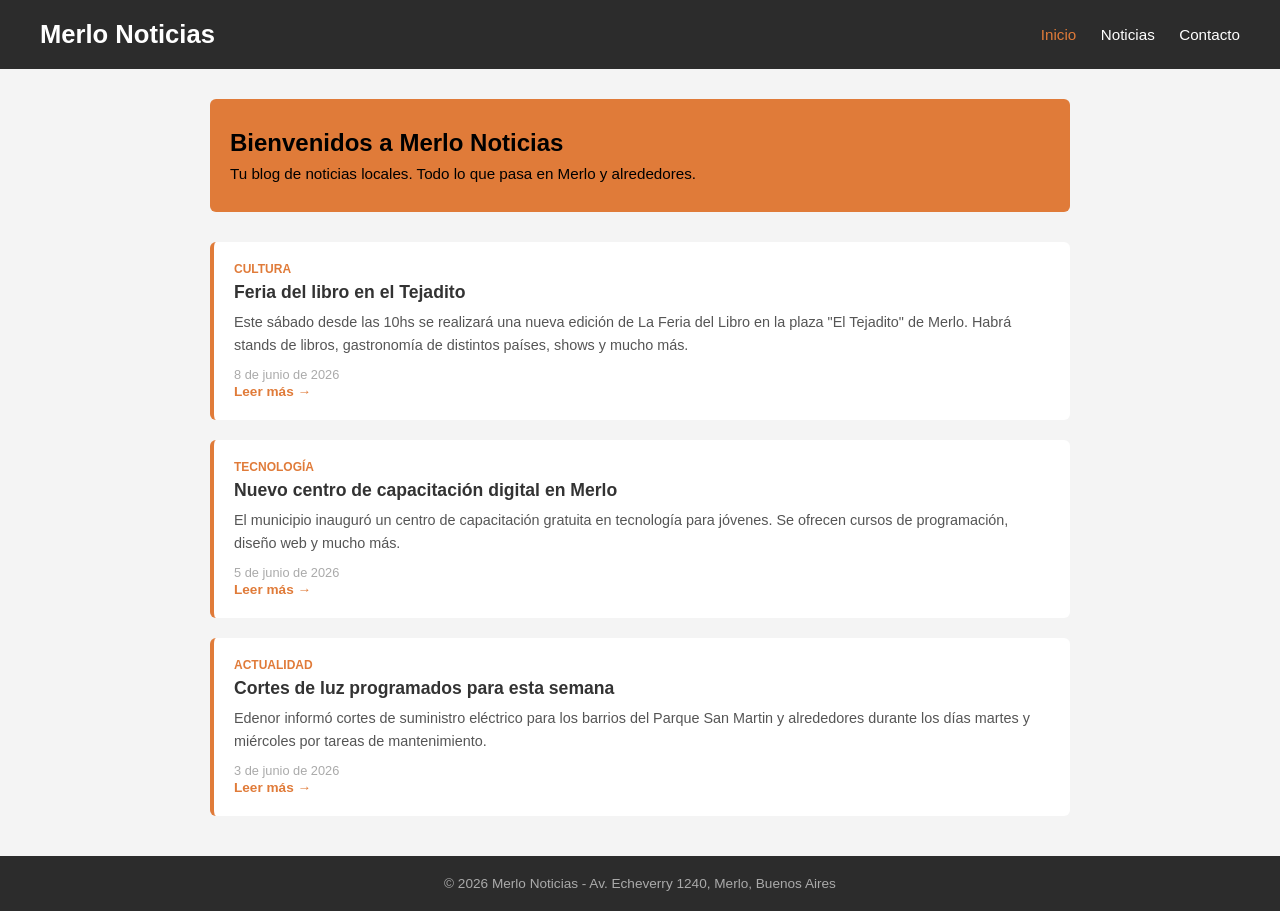
<file: index.html>
<!DOCTYPE html>
<html lang="es">
<head>

  <title>Merlo Noticias</title>
  <link rel="stylesheet" href="estilo.css">
  <style>
    .bienvenida {
      background-color: #e07b39;
      color: rgb(0, 0, 0);
      padding: 30px 20px;
      border-radius: 6px;
      margin-bottom: 30px;
    }

    .bienvenida h2 {
      font-size: 1.5rem;
      margin-bottom: 8px;
    }

    .bienvenida p {
      font-size: 0.95rem;
    }

    .articulos {
      display: flex;
      flex-direction: column;
      gap: 20px;
    }

    .articulo {
      background-color: white;
      border-radius: 6px;
      padding: 20px;
      border-left: 4px solid #e07b39;
    }

    .articulo .categoria {
      font-size: 0.75rem;
      text-transform: uppercase;
      color: #e07b39;
      font-weight: bold;
      margin-bottom: 6px;
    }

    .articulo h3 {
      font-size: 1.1rem;
      margin-bottom: 8px;
    }

    .articulo p {
      font-size: 0.9rem;
      color: #555;
      line-height: 1.6;
    }

    .articulo .fecha {
      font-size: 0.8rem;
      color: #aaa;
      margin-top: 10px;
    }

    .leer-mas {
      display: inline-block;
      margin-top: 1px;
      font-size: 0.85rem;
      color: #e07b39;
      font-weight: bold;
    }

    .leer-mas:hover {
      text-decoration;
    }
  </style>
</head>
<body>

  <header>
    <h1>Merlo Noticias </h1>
    <nav>
      <a href="index.html" class="activo">Inicio</a>
      <a href="noticias.html">Noticias</a>
      <a href="contacto.html">Contacto</a>
    </nav>
  </header>

  <main>
    <div class="bienvenida">
      <h2>Bienvenidos a Merlo Noticias</h2>
      <p>Tu blog de noticias locales. Todo lo que pasa en Merlo y alrededores.</p>
    </div>

    <div class="articulos">

      <div class="articulo">
        <div class="categoria">Cultura</div>
        <h3>Feria del libro en el Tejadito</h3>
        <p>Este sábado desde las 10hs se realizará una nueva edición de La Feria del Libro en la plaza "El Tejadito" de Merlo. Habrá stands de libros, gastronomía de distintos países, shows y mucho más.</p>
        <div class="fecha">8 de junio de 2026</div>
        <a href="noticias.html" class="leer-mas">Leer más →</a>
      </div>

      <div class="articulo">
        <div class="categoria">Tecnología</div>
        <h3>Nuevo centro de capacitación digital en Merlo</h3>
        <p>El municipio inauguró un centro de capacitación gratuita en tecnología para jóvenes. Se ofrecen cursos de programación, diseño web y mucho más.</p>
        <div class="fecha">5 de junio de 2026</div>
        <a href="noticias.html" class="leer-mas">Leer más →</a>
      </div>

      <div class="articulo">
        <div class="categoria">Actualidad</div>
        <h3>Cortes de luz programados para esta semana</h3>
        <p>Edenor informó cortes de suministro eléctrico para los barrios del Parque San Martin y alrededores durante los días martes y miércoles por tareas de mantenimiento.</p>
        <div class="fecha">3 de junio de 2026</div>
        <a href="noticias.html" class="leer-mas">Leer más →</a>
      </div>

    </div>
  </main>

  <footer>
    <p>© 2026 Merlo Noticias - Av. Echeverry 1240, Merlo, Buenos Aires</p>
  </footer>

</body>
</html>
</file>
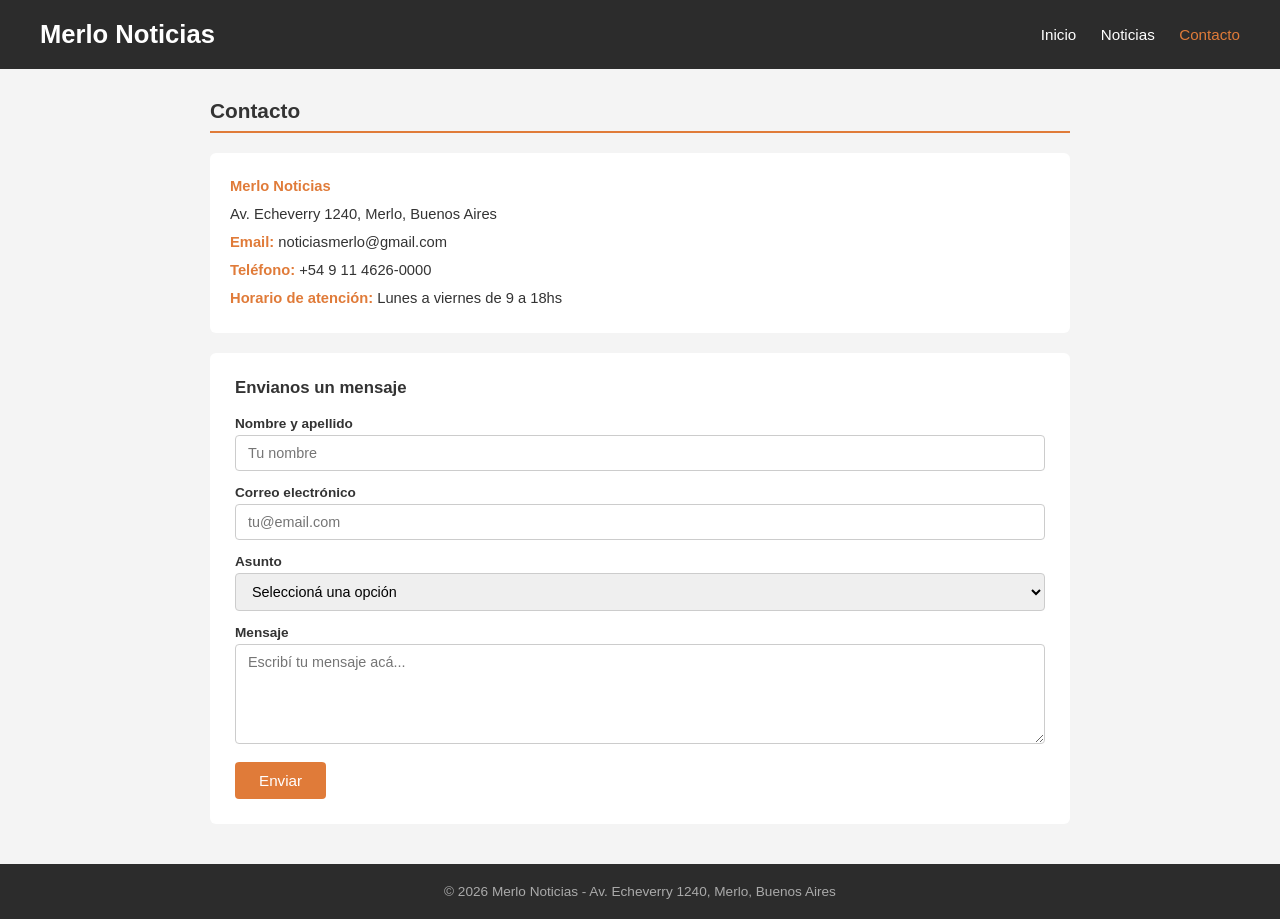
<file: contacto.html>
<!DOCTYPE html>
<html lang="es">
<head>
  <meta charset="UTF-8" />
  <meta name="viewport" content="width=device-width, initial-scale=1.0" />
  <title>Contacto - Merlo Noticias</title>
  <link rel="stylesheet" href="estilo.css">
  <style>
    h2 {
      font-size: 1.3rem;
      border-bottom: 2px solid #e07b39;
      padding-bottom: 8px;
      margin-bottom: 20px;
    }

    .datos-contacto {
      background-color: white;
      border-radius: 6px;
      padding: 20px;
      margin-bottom: 20px;
      font-size: 0.92rem;
      line-height: 1.9;
    }

    .datos-contacto strong {
      color: #e07b39;
    }

    form {
      background-color: white;
      border-radius: 6px;
      padding: 25px;
      display: flex;
      flex-direction: column;
      gap: 14px;
    }

    form h3 {
      font-size: 1.05rem;
      margin-bottom: 4px;
    }

    label {
      font-size: 0.85rem;
      font-weight: bold;
      margin-bottom: 4px;
      display: block;
    }

    input, textarea, select {
      width: 100%;
      padding: 9px 12px;
      border: 1px solid #ccc;
      border-radius: 4px;
      font-size: 0.9rem;
      font-family: Arial, sans-serif;
    }

    input:focus, textarea:focus, select:focus {
      outline: none;
      border-color: #e07b39;
    }

    textarea {
      resize: vertical;
      min-height: 100px;
    }

    button {
      background-color: #e07b39;
      color: white;
      border: none;
      padding: 10px 24px;
      border-radius: 4px;
      font-size: 0.95rem;
      cursor: pointer;
      align-self: flex-start;
      transition: background-color 0.2s;
    }

    button:hover {
      background-color: #c96a28;
    }

    .mensaje-ok {
      display: none;
      background-color: #d4edda;
      color: #155724;
      padding: 12px 16px;
      border-radius: 4px;
      font-size: 0.9rem;
      margin-top: 10px;
    }
  </style>
</head>
<body>

  <header>
    <h1>Merlo Noticias</h1>
    <nav>
      <a href="index.html">Inicio</a>
      <a href="noticias.html">Noticias</a>
      <a href="contacto.html" class="activo">Contacto</a>
    </nav>
  </header>

  <main>
    <h2>Contacto</h2>

    <div class="datos-contacto">
      <strong> Merlo Noticias</strong><br />
      Av. Echeverry 1240, Merlo, Buenos Aires<br />
      <strong>Email:</strong> noticiasmerlo@gmail.com<br />
      <strong>Teléfono:</strong> +54 9 11 4626-0000<br />
      <strong>Horario de atención:</strong> Lunes a viernes de 9 a 18hs
    </div>

    <form id="formContacto">
      <h3>Envianos un mensaje</h3>

      <div>
        <label for="nombre">Nombre y apellido</label>
        <input type="text" id="nombre" name="nombre" placeholder="Tu nombre" required />
      </div>

      <div>
        <label for="email">Correo electrónico</label>
        <input type="email" id="email" name="email" placeholder="tu@email.com" required />
      </div>

      <div>
        <label for="asunto">Asunto</label>
        <select id="asunto" name="asunto" required>
          <option value="" disabled selected>Seleccioná una opción</option>
          <option value="consulta">Consulta general</option>
          <option value="noticia">Enviar una noticia</option>
          <option value="otro">Otro</option>
        </select>
      </div>

      <div>
        <label for="mensaje">Mensaje</label>
        <textarea id="mensaje" name="mensaje" placeholder="Escribí tu mensaje acá..." required></textarea>
      </div>

      <button type="submit">Enviar</button>

      <div class="mensaje-ok" id="mensajeOk">
        ¡Gracias! Tu mensaje fue enviado correctamente.
      </div>
    </form>
  </main>

  <footer>
    <p>© 2026 Merlo Noticias - Av. Echeverry 1240, Merlo, Buenos Aires</p>
  </footer>

 

</body>
</html>
</file>
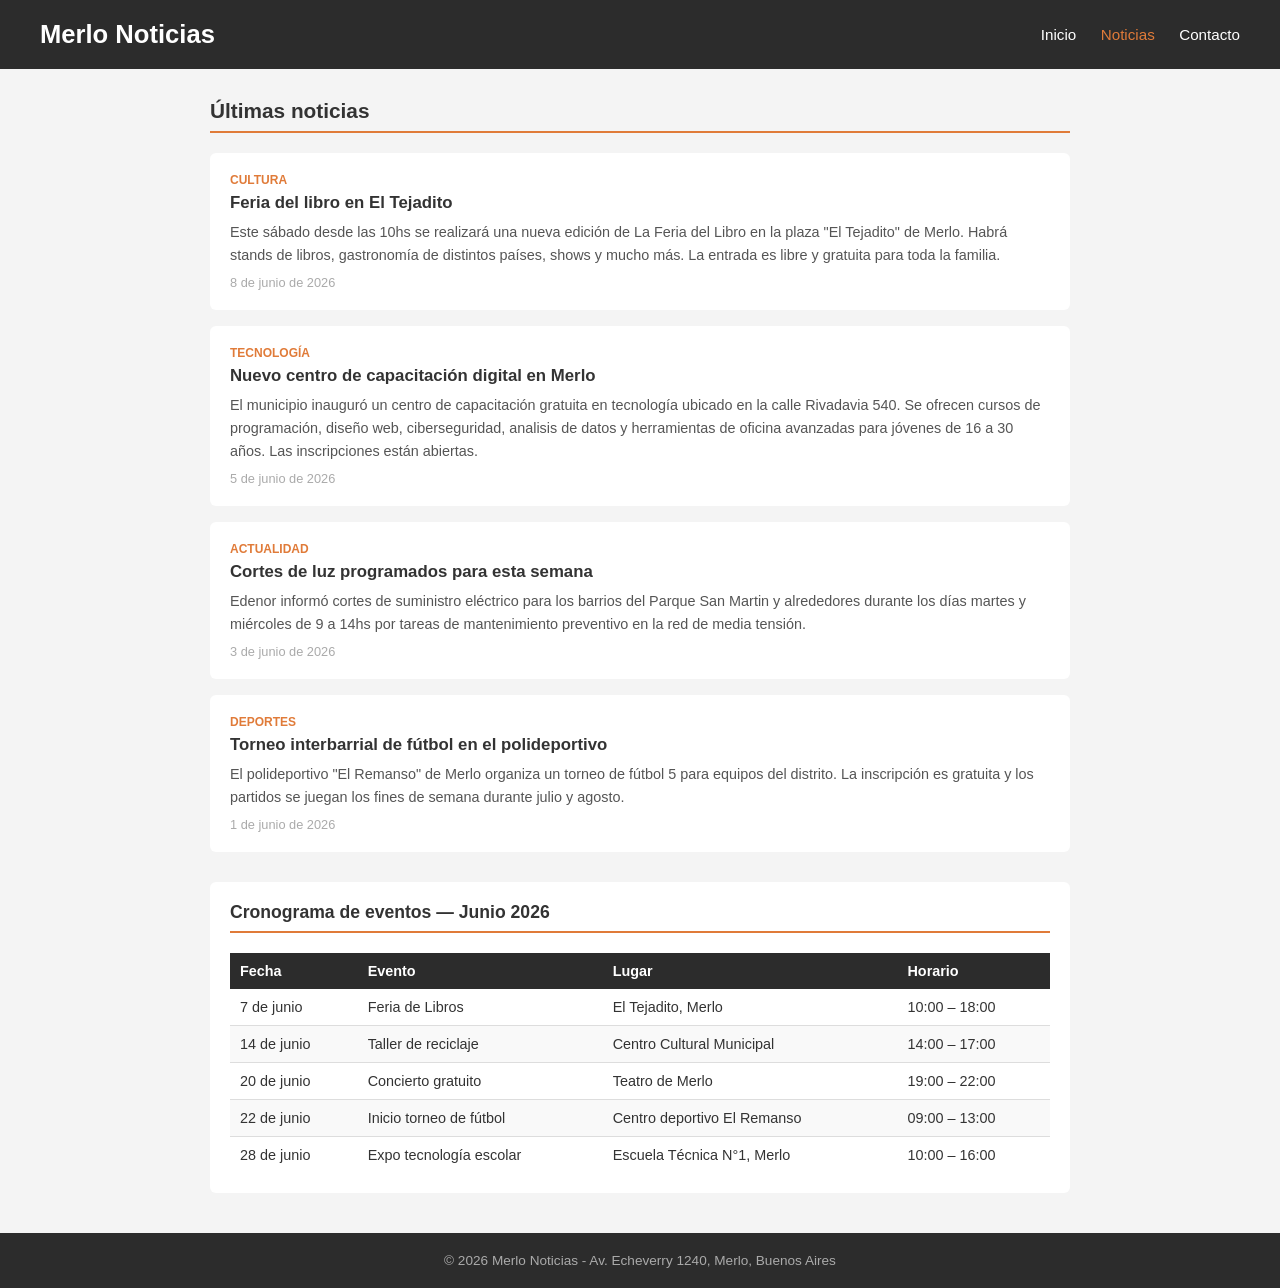
<file: noticias.html>
<!DOCTYPE html>
<html lang="es">
<head>
  
  <title>Noticias - Merlo Noticias</title>
  <link rel="stylesheet" href="estilo.css">
  <style>
    h2 {
      margin-bottom: 20px;
      font-size: 1.3rem;
      border-bottom: 2px solid #e07b39;
      padding-bottom: 8px;
    }

    .noticia {
      background-color: white;
      border-radius: 6px;
      padding: 20px;
      margin-bottom: 16px;
    }

    .noticia .categoria {
      font-size: 0.75rem;
      text-transform: uppercase;
      color: #e07b39;
      font-weight: bold;
      margin-bottom: 6px;
    }

    .noticia h3 {
      font-size: 1.05rem;
      margin-bottom: 8px;
    }

    .noticia p {
      font-size: 0.9rem;
      color: #555;
      line-height: 1.6;
    }

    .noticia .fecha {
      font-size: 0.8rem;
      color: #aaa;
      margin-top: 8px;
    }

    .seccion-tabla {
      background-color: white;
      border-radius: 6px;
      padding: 20px;
      margin-top: 30px;
    }

    .seccion-tabla h2 {
      font-size: 1.1rem;
    }

    table {
      width: 100%;
      border-collapse: collapse;
      font-size: 0.9rem;
      margin-top: 12px;
    }

    th {
      background-color: #2c2c2c;
      color: white;
      padding: 10px;
      text-align: left;
    }

    td {
      padding: 10px;
      border-bottom: 1px solid #ddd;
    }

    tr:last-child td {
      border-bottom: none;
    }

    tr:nth-child(even) {
      background-color: #f9f9f9;
    }
  </style>
</head>
<body>

  <header>
    <h1>Merlo Noticias</h1>
    <nav>
      <a href="index.html">Inicio</a>
      <a href="noticias.html" class="activo">Noticias</a>
      <a href="contacto.html">Contacto</a>
    </nav>
  </header>

  <main>
    <h2>Últimas noticias</h2>

    <div class="noticia">
      <div class="categoria">Cultura</div>
      <h3>Feria del libro en El Tejadito</h3>
      <p>Este sábado desde las 10hs se realizará una nueva edición de La Feria del Libro en la plaza "El Tejadito" de Merlo. Habrá stands de libros, gastronomía de distintos países, shows y mucho más. La entrada es libre y gratuita para toda la familia.</p>
      <div class="fecha">8 de junio de 2026</div>
    </div>

    <div class="noticia">
      <div class="categoria">Tecnología</div>
      <h3>Nuevo centro de capacitación digital en Merlo</h3>
      <p>El municipio inauguró un centro de capacitación gratuita en tecnología ubicado en la calle Rivadavia 540. Se ofrecen cursos de programación, diseño web, ciberseguridad, analisis de datos y herramientas de oficina avanzadas para jóvenes de 16 a 30 años. Las inscripciones están abiertas.</p>
      <div class="fecha">5 de junio de 2026</div>
    </div>

    <div class="noticia">
      <div class="categoria">Actualidad</div>
      <h3>Cortes de luz programados para esta semana</h3>
      <p>Edenor informó cortes de suministro eléctrico para los barrios del Parque San Martin y alrededores durante los días martes y miércoles de 9 a 14hs por tareas de mantenimiento preventivo en la red de media tensión.</p>
      <div class="fecha">3 de junio de 2026</div>
    </div>

    <div class="noticia">
      <div class="categoria">Deportes</div>
      <h3>Torneo interbarrial de fútbol en el polideportivo</h3>
      <p>El polideportivo "El Remanso" de Merlo organiza un torneo de fútbol 5 para equipos del distrito. La inscripción es gratuita y los partidos se juegan los fines de semana durante julio y agosto.</p>
      <div class="fecha">1 de junio de 2026</div>
    </div>

    <div class="seccion-tabla">
      <h2>Cronograma de eventos — Junio 2026</h2>
      <table>
        <thead>
          <tr>
            <th>Fecha</th>
            <th>Evento</th>
            <th>Lugar</th>
            <th>Horario</th>
          </tr>
        </thead>
        <tbody>
          <tr>
            <td>7 de junio</td>
            <td>Feria de Libros</td>
            <td>El Tejadito, Merlo</td>
            <td>10:00 – 18:00</td>
          </tr>
          <tr>
            <td>14 de junio</td>
            <td>Taller de reciclaje</td>
            <td>Centro Cultural Municipal</td>
            <td>14:00 – 17:00</td>
          </tr>
          <tr>
            <td>20 de junio</td>
            <td>Concierto gratuito</td>
            <td>Teatro de Merlo</td>
            <td>19:00 – 22:00</td>
          </tr>
          <tr>
            <td>22 de junio</td>
            <td>Inicio torneo de fútbol</td>
            <td>Centro deportivo El Remanso</td>
            <td>09:00 – 13:00</td>
          </tr>
          <tr>
            <td>28 de junio</td>
            <td>Expo tecnología escolar</td>
            <td>Escuela Técnica N°1, Merlo</td>
            <td>10:00 – 16:00</td>
          </tr>
        </tbody>
      </table>
    </div>

  </main>

  <footer>
    <p>© 2026 Merlo Noticias -  Av. Echeverry 1240, Merlo, Buenos Aires</p>
  </footer>

</body>
</html>
</file>
<file: estilo.css>
/* Estilos generales */

* {
  margin: 0;
  padding: 0;
  box-sizing: border-box;
}

body {
  font-family: Arial, sans-serif;
  background-color: #f4f4f4;
  color: #333;
}

a {
  text-decoration: none;
  color: inherit;
}

/* Header */

header {
  background-color: #2c2c2c;
  color: white;
  padding: 20px 40px;
  display: flex;
  justify-content: space-between;
  align-items: center;
}

header h1 {
  font-size: 1.6rem;
}

header h1 span {
  color: #e07b39;
}

nav a {
  color: white;
  margin-left: 20px;
  font-size: 0.95rem;
}

nav a:hover {
  color: #e07b39;
}

nav a.activo {
  color: #e07b39;
}

/* Footer */

footer {
  background-color: #2c2c2c;
  color: #aaa;
  text-align: center;
  padding: 20px;
  font-size: 0.85rem;
  margin-top: 40px;
}

/* Contenido principal */

main {
  max-width: 900px;
  margin: 30px auto;
  padding: 0 20px;
}

/* Animación simple de aparición */

main {
  animation: aparecer 0.4s ease;
}

@keyframes aparecer {
  from { opacity: 0; transform: translateY(10px); }
  to   { opacity: 1; transform: translateY(0); }
}

/* Responsive */

@media (max-width: 600px) {
  header {
    flex-direction: column;
    gap: 10px;
    padding: 15px 20px;
    text-align: center;
  }

  nav a {
    margin: 0 8px;
  }
}
</file>
